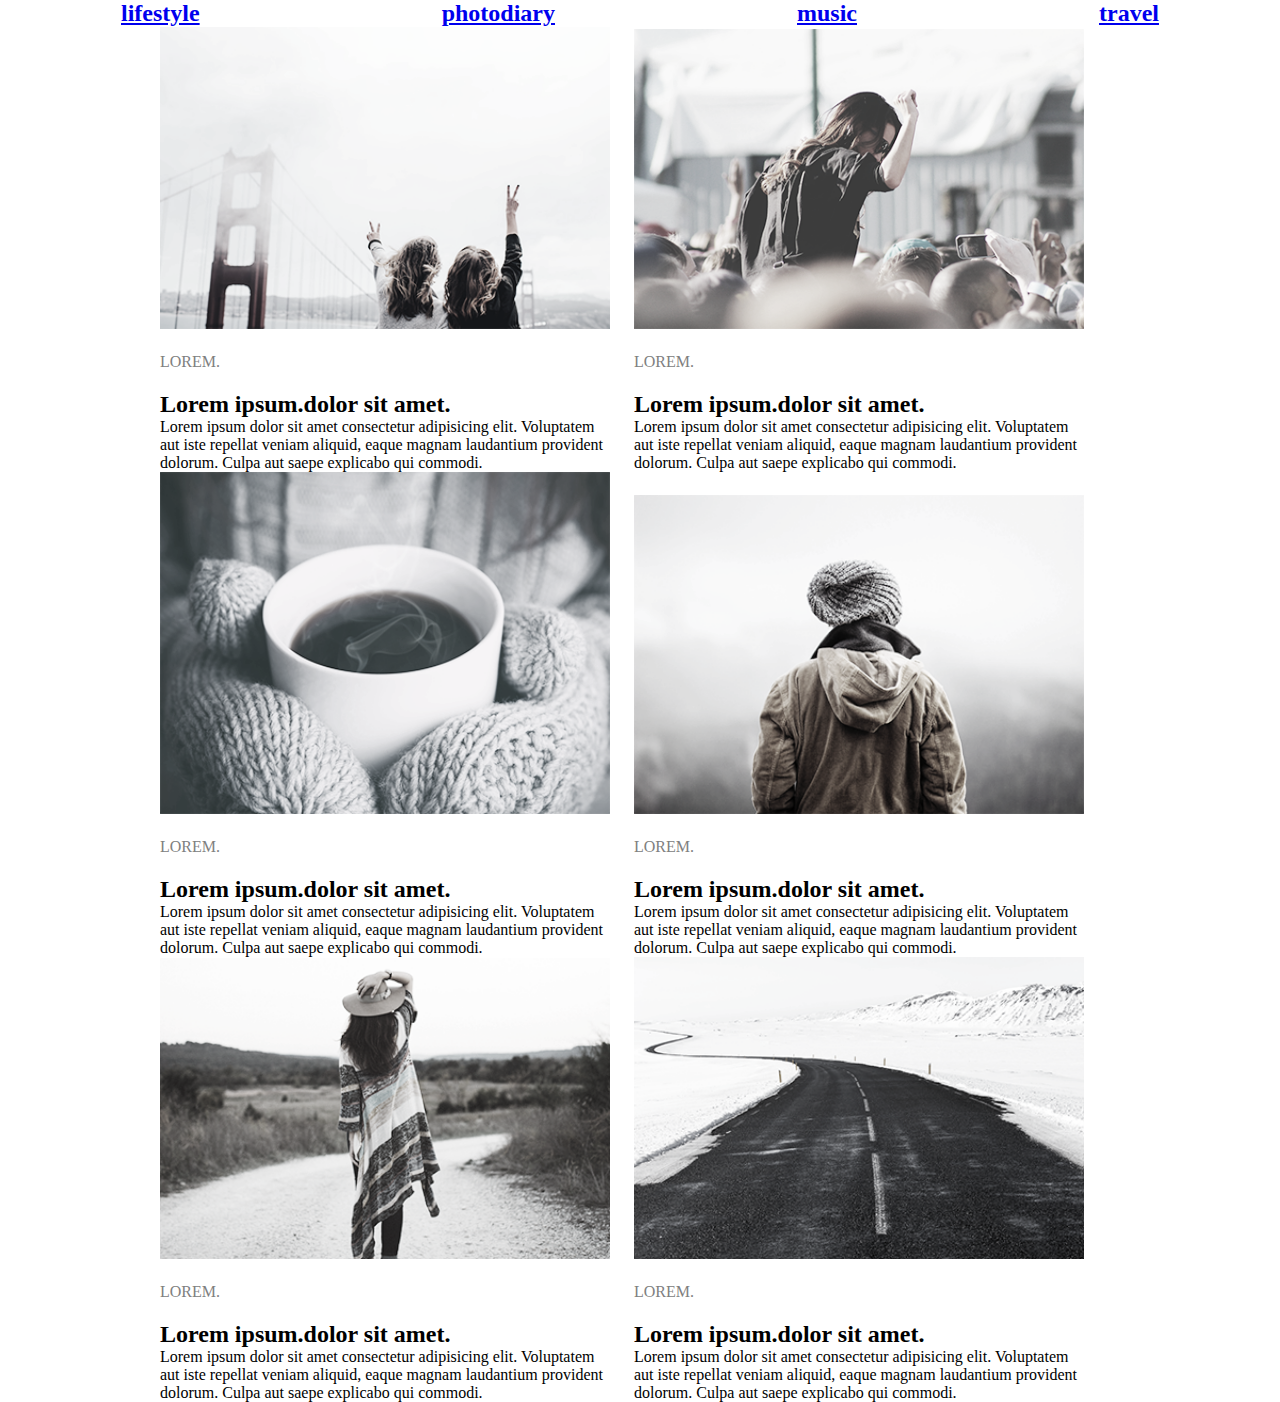
<file: Homework3/index.html>
<!DOCTYPE html>
<html lang="en">
<head>
    <meta charset="UTF-8">
    <meta name="viewport" content="width=device-width, initial-scale=1.0">
    <meta http-equiv="X-UA-Compatible" content="ie=edge">
    <title>Document</title>
    <link rel="stylesheet" href="./css/style.css">
</head>
<body>
  <section class="box2"></section>
    <ul class="navigator">
        <li><a href="#"><h2>lifestyle</h2></a></li>
        <li><a href="#"><h2>photodiary</h2></a></li>
        <li><a href="#"><h2>music</h2></a></li>
        <li><a href="#"><h2>travel</h2></a></li>
    </ul>
<!-- <div class="continer">
<div class="box"></div>
</div> 
 <ul> -->

    
    
   


<section class="rot">
<div class="room">
<div class="pic">

    <img src="./imege/image@1X (1).png" alt="lifestyle">

</div>
<p class="des">Lorem.</p>
<h2> Lorem ipsum.dolor sit amet.</h2>
<P>Lorem ipsum dolor sit amet consectetur adipisicing elit. Voluptatem aut iste repellat veniam aliquid, eaque magnam laudantium provident dolorum. Culpa aut saepe explicabo qui commodi.</P>
</div>
<div class="room">
 <div class="pic">
        
    <img src="./imege/image@1X.png" alt="lifestyle">
        
 </div>
<p class="des">Lorem.</p>
 <h2> Lorem ipsum.dolor sit amet.</h2>
  <P>Lorem ipsum dolor sit amet consectetur adipisicing elit. Voluptatem aut iste repellat veniam aliquid, eaque magnam laudantium provident dolorum. Culpa aut saepe explicabo qui commodi.</P>
</div>
<div class="room">
    <div class="pic">
           
       <img src="./imege/Filtro fotografico 5 copia 2@1X.png" alt="lifestyle">
           
    </div>
   <p class="des">Lorem.</p>
    <h2> Lorem ipsum.dolor sit amet.</h2>
     <P>Lorem ipsum dolor sit amet consectetur adipisicing elit. Voluptatem aut iste repellat veniam aliquid, eaque magnam laudantium provident dolorum. Culpa aut saepe explicabo qui commodi.</P>
   </div>
   <div class="room">
    <div class="pic">
           
       <img src="./imege/image@1X (2).png" alt="lifestyle">
           
    </div>
   <p class="des">Lorem.</p>
    <h2> Lorem ipsum.dolor sit amet.</h2>
     <P>Lorem ipsum dolor sit amet consectetur adipisicing elit. Voluptatem aut iste repellat veniam aliquid, eaque magnam laudantium provident dolorum. Culpa aut saepe explicabo qui commodi.</P>
   </div>
   <div class="room">
    <div class="pic">
           
       <img src="./imege/image@1X (3).png" alt="lifestyle">
           
    </div>
   <p class="des">Lorem.</p>
    <h2> Lorem ipsum.dolor sit amet.</h2>
     <P>Lorem ipsum dolor sit amet consectetur adipisicing elit. Voluptatem aut iste repellat veniam aliquid, eaque magnam laudantium provident dolorum. Culpa aut saepe explicabo qui commodi.</P>
   </div>
   <div class="room">
    <div class="pic">
           
       <img src="./imege/image@1X (4).png" alt="lifestyle">
           
    </div>
   <p class="des">Lorem.</p>
    <h2> Lorem ipsum.dolor sit amet.</h2>
     <P>Lorem ipsum dolor sit amet consectetur adipisicing elit. Voluptatem aut iste repellat veniam aliquid, eaque magnam laudantium provident dolorum. Culpa aut saepe explicabo qui commodi.</P>
   </div>
   
</section>
</body>
</html>
</file>
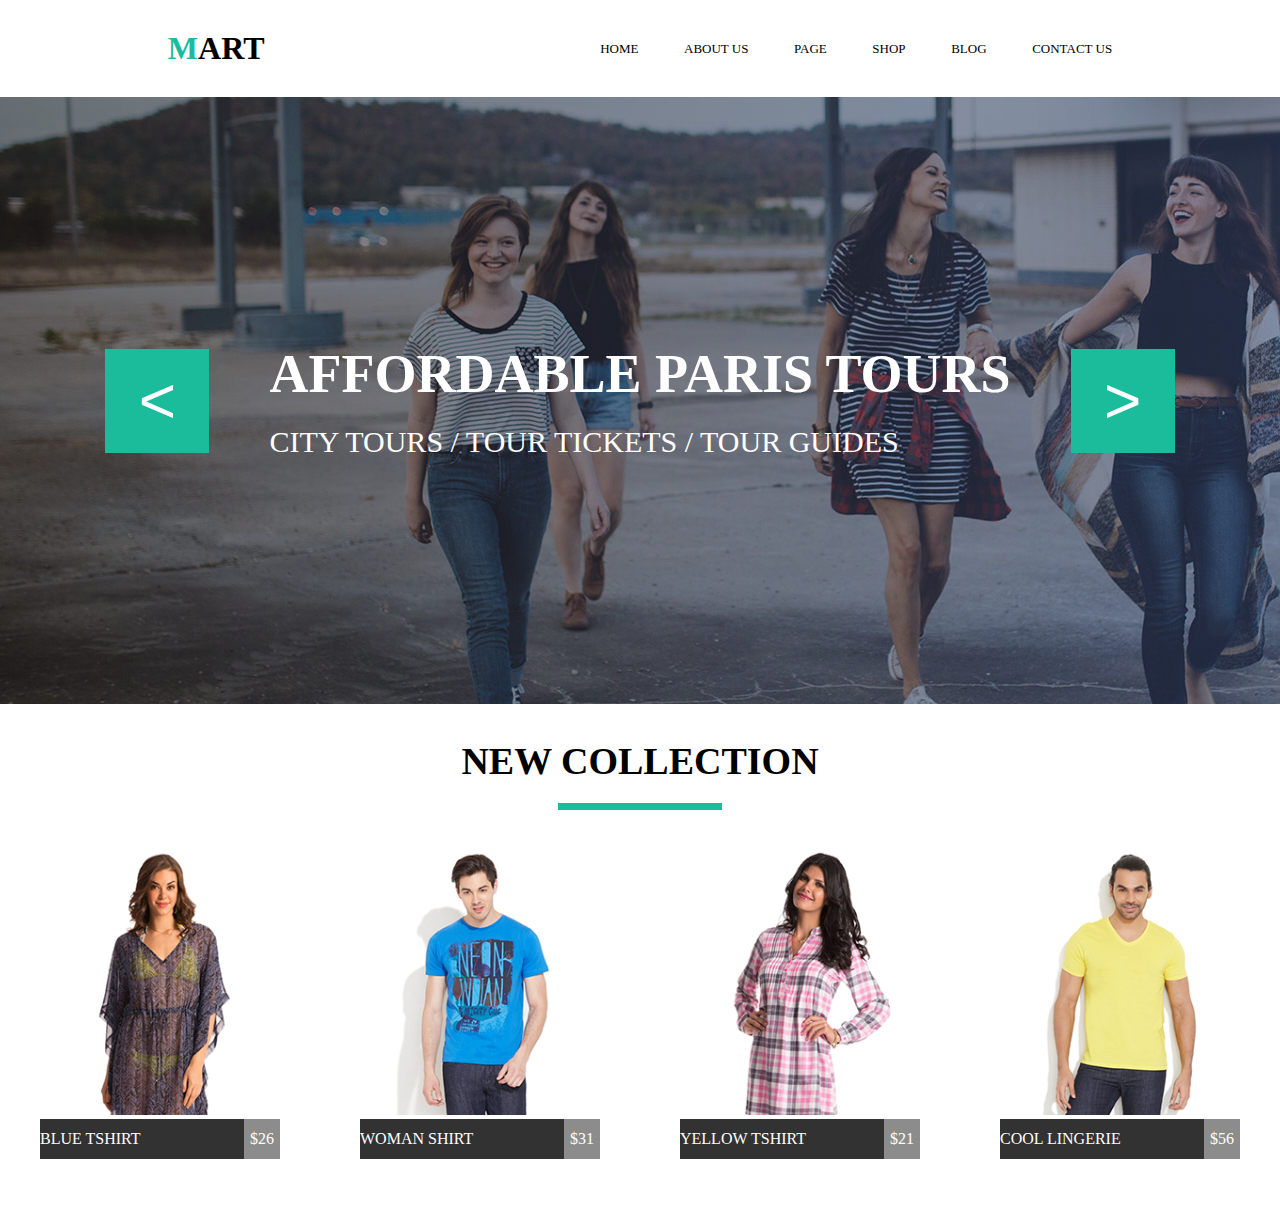
<file: Homework5/index.html>
<!DOCTYPE html>
<html lang="en">

<head>
    <meta charset="UTF-8">
    <meta name="viewport" content="width=device-width, initial-scale=1.0">
    <meta http-equiv="X-UA-Compatible" content="ie=edge">
    <title>Document</title>
    <link rel="stylesheet" href="./CSS/style.css">
</head>

<body>
    <div class="wrapper">
        <header>
            <nav>
                <h1 class="logo">mart</h1>
                <ul class="menu">
                    <li>home</li>
                    <li>about us</li>
                    <li>page</li>
                    <li>shop</li>
                    <li>blog</li>
                    <li>contact us</li>
                </ul>

            </nav>
        </header>
        <section class="tours">
            <button class="btn">
                <</button> <div class="text">
                    <h2 class="title">AFFORDABLE PARIS TOURS</h2>
                    <p>CITY TOURS / TOUR TICKETS / TOUR GUIDES</p>
    </div>
    <button class="btn">></button>
    </section>
    <section>
        <h2 class="collection">new collection</h2>
        <div class="people">
            <div>
                <div class="pic"><img src="./img/4.png" alt=""></div>
                <div class="cnopka"><a href="" class="name">Blue Tshirt</a><a href="" class="price">$26</a></div>
                <ul class="subMenu">
                    <li><img src="./img/01.png" alt="1"></li>
                    <li><img src="./img/02.png" alt="2"></li>
                    <li><img src="./img/03.png" alt="3"></li>
                    <li><img src="./img/04.png" alt="4"> add to cart</li>
                </ul>
            </div>
            <div>
                <div class="pic"><img src="./img/1.png" alt=""></div>
                <div class="cnopka"><a href="" class="name">WOMAN shirt</a><a href="" class="price">$31</a></div>
                <ul class="subMenu">
                    <li><img src="./img/01.png" alt="1"></li>
                    <li><img src="./img/02.png" alt="2"></li>
                    <li><img src="./img/03.png" alt="3"></li>
                    <li><img src="./img/04.png" alt="4"> add to cart</li>
                </ul>
            </div>
            <div>
                <div class="pic"><img src="./img/2.png" alt=""></div>
                <div class="cnopka"><a href="" class="name">YELLOW Tshirt</a><a href="" class="price">$21</a></div>
                <ul class="subMenu">
                    <li><img src="./img/01.png" alt="1"></li>
                    <li><img src="./img/02.png" alt="2"></li>
                    <li><img src="./img/03.png" alt="3"></li>
                    <li><img src="./img/04.png" alt="4"> add to cart</li>
                </ul>
            </div>
            <div>
                <div class="pic"><img src="./img/3.png" alt=""></div>
                <div class="cnopka"><a href="" class="name">Cool lingerie</a><a href="" class="price">$56</a></div>
                <ul class="subMenu">
                    <li><img src="./img/01.png" alt="1"></li>
                    <li><img src="./img/02.png" alt="2"></li>
                    <li><img src="./img/03.png" alt="3"></li>
                    <li><img src="./img/04.png" alt="4"> add to cart</li>
                </ul>
            </div>
        </div>
    </section>
    </div>
</body>

</html>
</file>
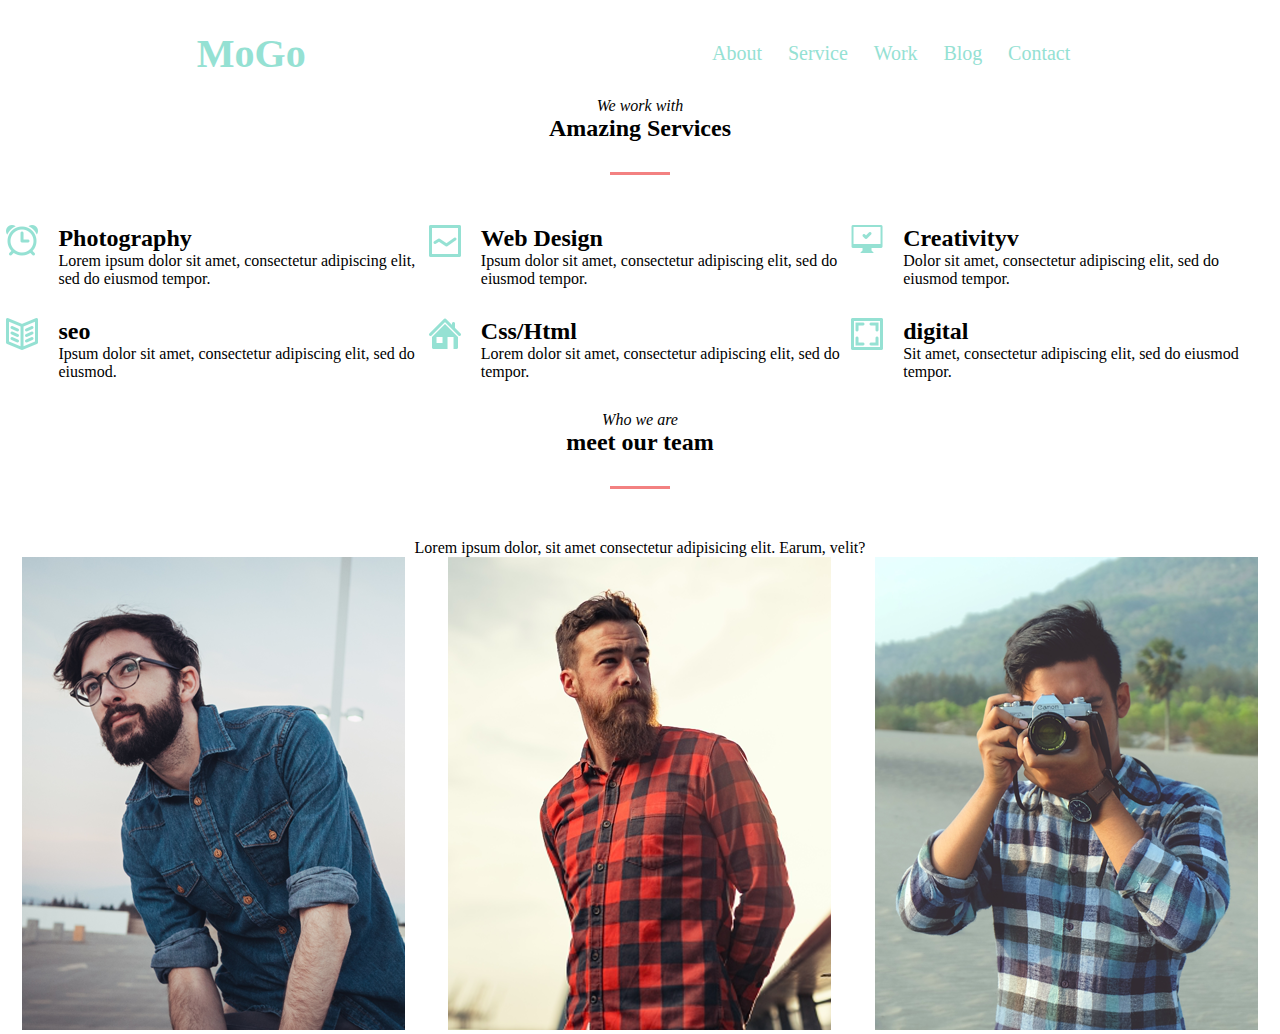
<file: Homework6/index.html>
<!DOCTYPE html>
<html lang="en">

<head>
    <meta charset="UTF-8">
    <meta name="viewport" content="width=device-width, initial-scale=1.0">
    <meta http-equiv="X-UA-Compatible" content="ie=edge">
    <title>Document</title>
    <link rel="stylesheet" href="css/style.css">
</head>

<body>
    <div class="wrapper">
        <header>
            <nav>
                <h1 class="logo">MoGo</h1>
                <ul class="menu">
                    <li>About</li>
                    <li>Service</li>
                    <li>Work</li>
                    <li>Blog</li>
                    <li>Contact</li>
                </ul>
            </nav>
        </header>
        <main>
            <section class="service">
                <p class="title">We work with</p>
                <h2 class="title2">Amazing Services</h2>
                <div class="container">
                    <div class="box">
                        <div class="pic"><img src="./img/ALARM@1X.png" alt=""></div>
                        <div class="text">
                            <h2>Photography</h2>
                            <p>Lorem ipsum dolor sit amet, consectetur adipiscing elit, sed do eiusmod tempor.</p>
                        </div>
                    </div>
                    <div class="box">
                        <div class="pic"><img src="./img/LINE GRAPH@1X.png" alt=""></div>
                        <div class="text">
                            <h2>Web Design</h2>
                            <p>Ipsum dolor sit amet, consectetur adipiscing elit, sed do eiusmod tempor.</p>
                        </div>
                    </div>
                    <div class="box">
                        <div class="pic"><img src="./img/COMPUTER _ OK@1X.png" alt=""></div>
                        <div class="text">
                            <h2>Creativityv</h2>
                            <p>Dolor sit amet, consectetur adipiscing elit, sed do eiusmod tempor.</p>
                        </div>
                    </div>
                    <div class="box">
                        <div class="pic"><img src="./img/BOOK 2@1X.png" alt=""></div>
                        <div class="text">
                            <h2>seo</h2>
                            <p>Ipsum dolor sit amet, consectetur adipiscing elit, sed do eiusmod.</p>
                        </div>
                    </div>
                    <div class="box">
                        <div class="pic"><img src="./img/HOME@1X.png" alt=""></div>
                        <div class="text">
                            <h2>Css/Html</h2>
                            <p>Lorem dolor sit amet, consectetur adipiscing elit, sed do tempor.</p>
                        </div>
                    </div>
                    <div class="box">
                        <div class="pic"><img src="./img/IMAGE@1X.png" alt=""></div>
                        <div class="text">
                            <h2>digital</h2>
                            <p>Sit amet, consectetur adipiscing elit, sed do eiusmod tempor.</p>
                        </div>
                    </div>
                </div>
            </section>
            <section class="team">
                <p class="title">Who we are</p>
                <h2 class="title2">meet our team</h2>
                <p class="description">Lorem ipsum dolor, sit amet consectetur adipisicing elit. Earum, velit?</p>
                <div class="galary">
                    <div class="item">
                        <img src="./img/Layer 16@1X.png" alt="">
                        <ul class="subMenu">
                            <li><img src="./img/facebook@1X.png" alt=""></li>
                            <li><img src="./img/twitter@1X.png" alt=""></li>
                            <li><img src="./img/pinterest@1X.png" alt=""></li>
                            <li><img src="./img/instagram@1X.png" alt=""></li>
                        </ul>
                    </div>
                    <div class="item">
                        <img src="./img/Layer 18@1X.png" alt="">
                        <ul class="subMenu">
                            <li><img src="./img/facebook@1X.png" alt=""></li>
                            <li><img src="./img/twitter@1X.png" alt=""></li>
                            <li><img src="./img/pinterest@1X.png" alt=""></li>
                            <li><img src="./img/instagram@1X.png" alt=""></li>
                        </ul>
                    </div>
                    <div class="item">
                        <img src="./img/Layer 19@1X.png" alt="">
                        <ul class="subMenu">
                            <li><img src="./img/facebook@1X.png" alt=""></li>
                            <li><img src="./img/twitter@1X.png" alt=""></li>
                            <li><img src="./img/pinterest@1X.png" alt=""></li>
                            <li><img src="./img/instagram@1X.png" alt=""></li>
                        </ul>
                    </div>
                </div>
            </section>
        </main>
    </div>

</body>

</html>
</file>
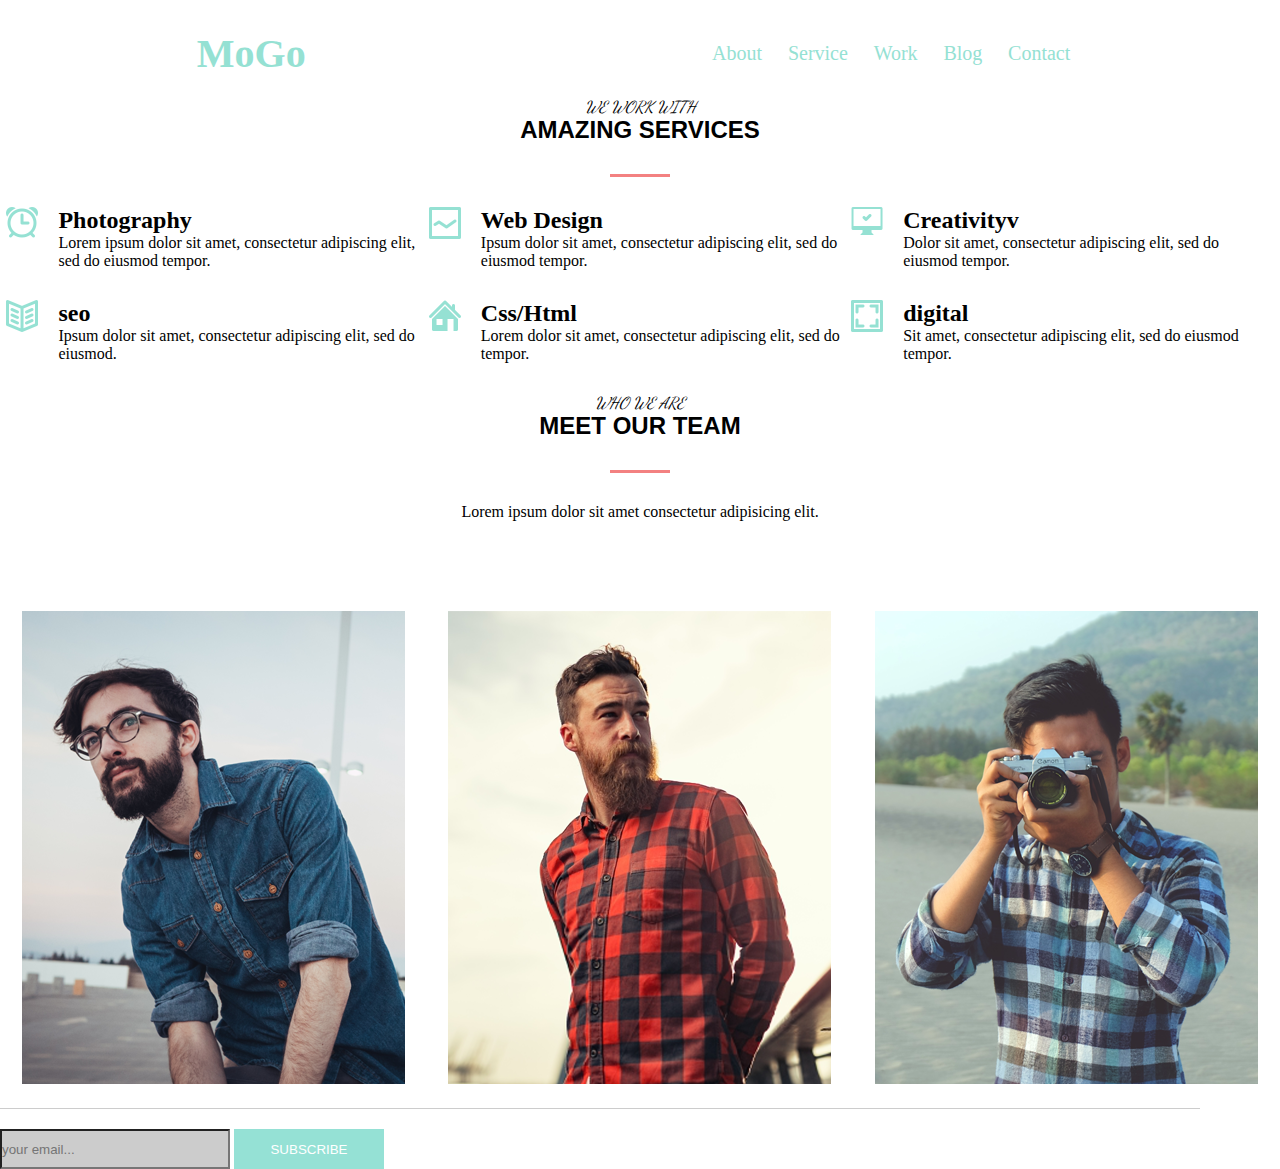
<file: hw6/index.html>
<!DOCTYPE html>
<html lang="en">

<head>
    <meta charset="UTF-8">
    <meta name="viewport" content="width=device-width, initial-scale=1.0">
    <meta http-equiv="X-UA-Compatible" content="ie=edge">
    <title>Document</title>
    <link rel="stylesheet" href="css/style.css">
    <link href="https://fonts.googleapis.com/css?family=Dancing+Script&display=swap" rel="stylesheet">
</head>

<body>
    <div class="wrapper">
        <header>
            <nav>
                <h1 class="logo">MoGo</h1>
                <ul class="menu">
                    <li>About</li>
                    <li>Service</li>
                    <li>Work</li>
                    <li>Blog</li>
                    <li>Contact</li>
                </ul>
            </nav>
        </header>
        <main>
            <section class="service">
                <p class="title">We work with</p>
                <h2 class="title2">Amazing Services</h2>
                <div class="container">
                    <div class="box">
                        <div class="pic"><img src="./img/ALARM@1X.png" alt=""></div>
                        <div class="text">
                            <h2>Photography</h2>
                            <p>Lorem ipsum dolor sit amet, consectetur adipiscing elit, sed do eiusmod tempor.</p>
                        </div>
                    </div>
                    <div class="box">
                        <div class="pic"><img src="./img/LINE GRAPH@1X.png" alt=""></div>
                        <div class="text">
                            <h2>Web Design</h2>
                            <p>Ipsum dolor sit amet, consectetur adipiscing elit, sed do eiusmod tempor.</p>
                        </div>
                    </div>
                    <div class="box">
                        <div class="pic"><img src="./img/COMPUTER _ OK@1X.png" alt=""></div>
                        <div class="text">
                            <h2>Creativityv</h2>
                            <p>Dolor sit amet, consectetur adipiscing elit, sed do eiusmod tempor.</p>
                        </div>
                    </div>
                    <div class="box">
                        <div class="pic"><img src="./img/BOOK 2@1X.png" alt=""></div>
                        <div class="text">
                            <h2>seo</h2>
                            <p>Ipsum dolor sit amet, consectetur adipiscing elit, sed do eiusmod.</p>
                        </div>
                    </div>
                    <div class="box">
                        <div class="pic"><img src="./img/HOME@1X.png" alt=""></div>
                        <div class="text">
                            <h2>Css/Html</h2>
                            <p>Lorem dolor sit amet, consectetur adipiscing elit, sed do tempor.</p>
                        </div>
                    </div>
                    <div class="box">
                        <div class="pic"><img src="./img/IMAGE@1X.png" alt=""></div>
                        <div class="text">
                            <h2>digital</h2>
                            <p>Sit amet, consectetur adipiscing elit, sed do eiusmod tempor.</p>
                        </div>
                    </div>
                </div>
            </section>
            <section class="team">
                <p class="title">Who we are</p>
                <h2 class="title2">meet our team</h2>
                <p class="description">Lorem ipsum dolor sit amet consectetur adipisicing elit.</p>
                <div class="galary">
                    <div class="item">
                        <img src="./img/Layer 16@1X.png" alt="">
                        <ul class="subMenu">
                            <li><img src="./img/facebook@1X.png" alt=""></li>
                            <li><img src="./img/twitter@1X.png" alt=""></li>
                            <li><img src="./img/pinterest@1X.png" alt=""></li>
                            <li><img src="./img/instagram@1X.png" alt=""></li>
                        </ul>
                    </div>
                    <div class="item">
                        <img src="./img/Layer 18@1X.png" alt="">
                        <ul class="subMenu">
                            <li><img src="./img/facebook@1X.png" alt=""></li>
                            <li><img src="./img/twitter@1X.png" alt=""></li>
                            <li><img src="./img/pinterest@1X.png" alt=""></li>
                            <li><img src="./img/instagram@1X.png" alt=""></li>
                        </ul>
                    </div>
                    <div class="item">
                        <img src="./img/Layer 19@1X.png" alt="">
                        <ul class="subMenu">
                            <li><img src="./img/facebook@1X.png" alt=""></li>
                            <li><img src="./img/twitter@1X.png" alt=""></li>
                            <li><img src="./img/pinterest@1X.png" alt=""></li>
                            <li><img src="./img/instagram@1X.png" alt=""></li>
                        </ul>
                    </div>
                </div>
            </section>
        </main>
        <footer class="footer">
            <input type="text" class="input" placeholder="your email...">
            <button class="button">subscribe

            </button>
        </footer>
    </div>

</body>

</html>
</file>
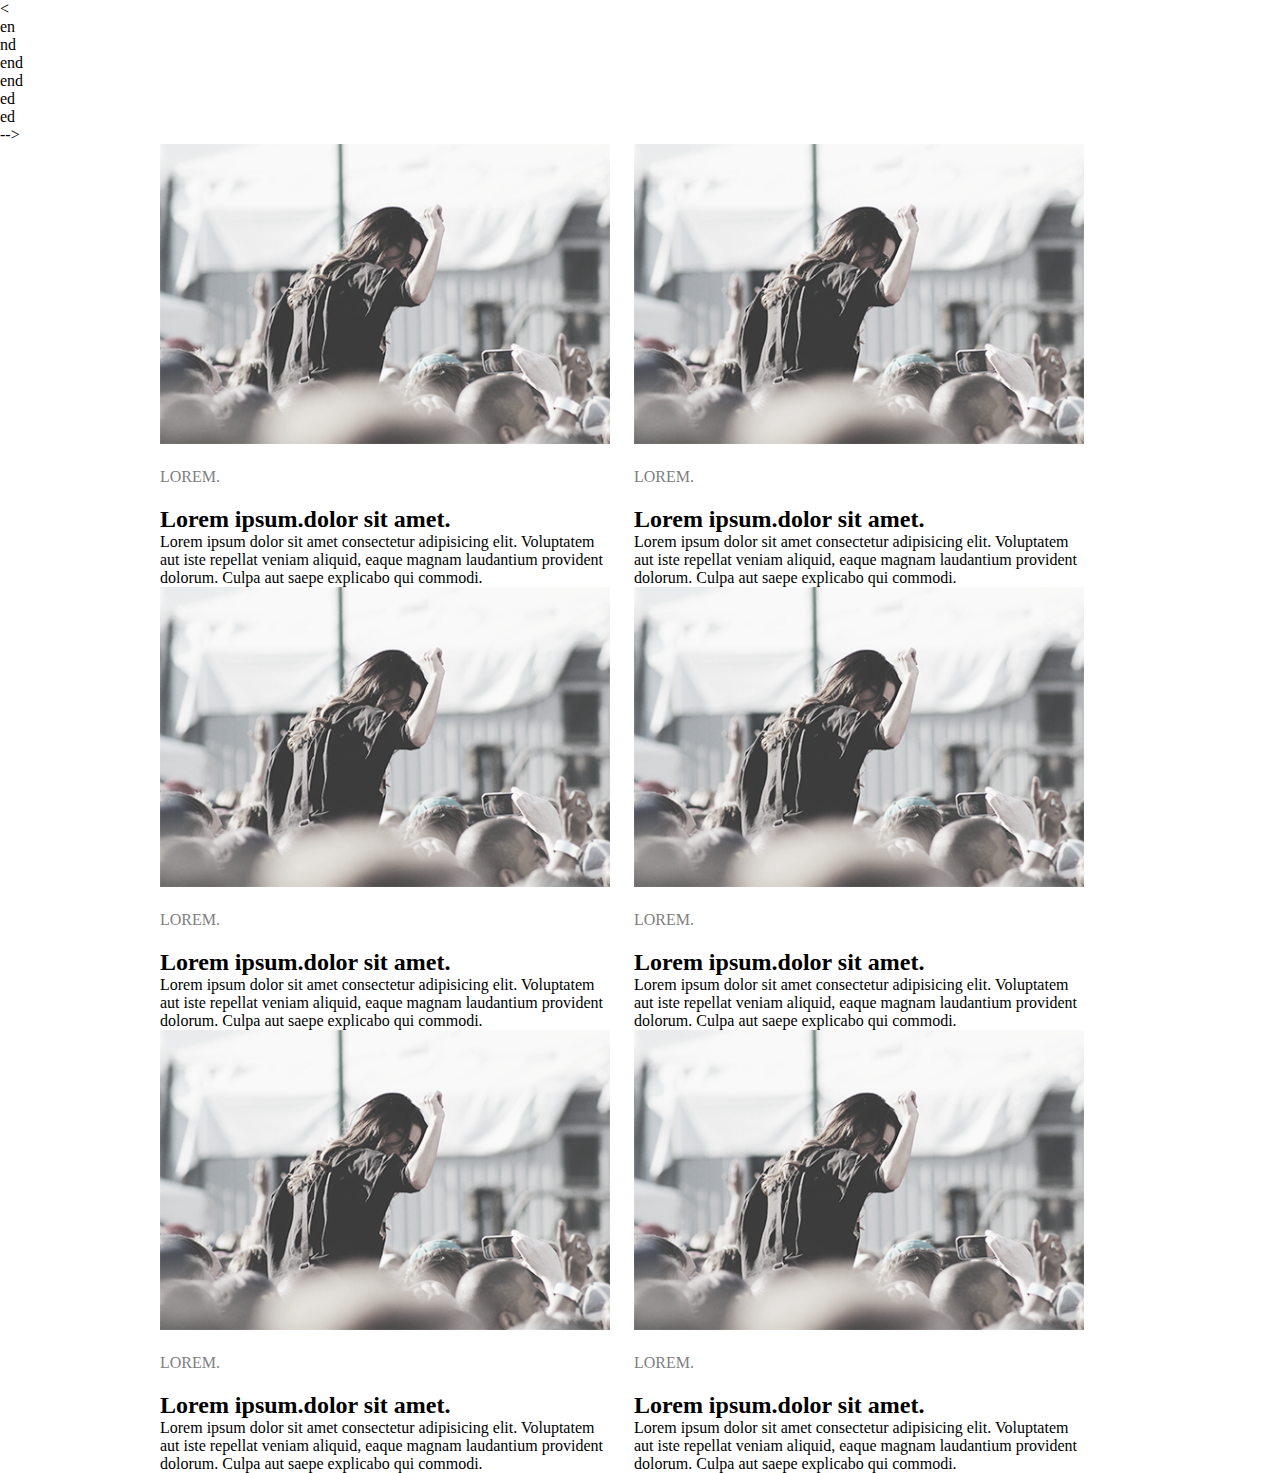
<file: Homework3/index2.html>
<!DOCTYPE html>
<html lang="en">
<head>
    <meta charset="UTF-8">
    <meta name="viewport" content="width=device-width, initial-scale=1.0">
    <meta http-equiv="X-UA-Compatible" content="ie=edge">
    <title>Document</title>
    <link rel="stylesheet" href="./css/style.css">
</head>
<body>
 <

    <li>en</li>
    <li>nd</li>
    <li>end</li>
    <li>end</li>
    <li>ed</li>
    <li>ed</li>
</ul> -->

<section class="rot">
<div class="room">
<div class="pic">

    <img src="./imege/image@1X.png" alt="lifestyle">

</div>
<p class="des">Lorem.</p>
<h2> Lorem ipsum.dolor sit amet.</h2>
<P>Lorem ipsum dolor sit amet consectetur adipisicing elit. Voluptatem aut iste repellat veniam aliquid, eaque magnam laudantium provident dolorum. Culpa aut saepe explicabo qui commodi.</P>
</div>
<div class="room">
 <div class="pic">
        
    <img src="./imege/image@1X.png" alt="lifestyle">
        
 </div>
<p class="des">Lorem.</p>
 <h2> Lorem ipsum.dolor sit amet.</h2>
  <P>Lorem ipsum dolor sit amet consectetur adipisicing elit. Voluptatem aut iste repellat veniam aliquid, eaque magnam laudantium provident dolorum. Culpa aut saepe explicabo qui commodi.</P>
</div>
<div class="room">
    <div class="pic">
           
       <img src="./imege/image@1X.png" alt="lifestyle">
           
    </div>
   <p class="des">Lorem.</p>
    <h2> Lorem ipsum.dolor sit amet.</h2>
     <P>Lorem ipsum dolor sit amet consectetur adipisicing elit. Voluptatem aut iste repellat veniam aliquid, eaque magnam laudantium provident dolorum. Culpa aut saepe explicabo qui commodi.</P>
   </div>
   <div class="room">
    <div class="pic">
           
       <img src="./imege/image@1X.png" alt="lifestyle">
           
    </div>
   <p class="des">Lorem.</p>
    <h2> Lorem ipsum.dolor sit amet.</h2>
     <P>Lorem ipsum dolor sit amet consectetur adipisicing elit. Voluptatem aut iste repellat veniam aliquid, eaque magnam laudantium provident dolorum. Culpa aut saepe explicabo qui commodi.</P>
   </div>
   <div class="room">
    <div class="pic">
           
       <img src="./imege/image@1X.png" alt="lifestyle">
           
    </div>
   <p class="des">Lorem.</p>
    <h2> Lorem ipsum.dolor sit amet.</h2>
     <P>Lorem ipsum dolor sit amet consectetur adipisicing elit. Voluptatem aut iste repellat veniam aliquid, eaque magnam laudantium provident dolorum. Culpa aut saepe explicabo qui commodi.</P>
   </div>
   <div class="room">
    <div class="pic">
           
       <img src="./imege/image@1X.png" alt="lifestyle">
           
    </div>
   <p class="des">Lorem.</p>
    <h2> Lorem ipsum.dolor sit amet.</h2>
     <P>Lorem ipsum dolor sit amet consectetur adipisicing elit. Voluptatem aut iste repellat veniam aliquid, eaque magnam laudantium provident dolorum. Culpa aut saepe explicabo qui commodi.</P>
   </div>
   
</section>
</body>
</html>
</file>
<file: Homework3/css/style.css>
*{
    margin: 0px;
    padding: 0px;
    box-sizing: border-box;
}
.navigator{
    display: flex;
    list-style: none;
    justify-content: space-around;
    
}
.room{
    width: 450px;
    margin: auto;
    margin-right: 20px;
    display: inline-block;
}
.des{
    text-transform: uppercase;
    color: gray;
    margin-bottom: 20px;
}
.pic{
    margin: auto;
    margin-bottom: 20px
}
img{
    width: 100%
}
.big{
    margin-bottom: 20px;
}
.rot{
    width: 960px;
    margin: auto;
}
</file>
<file: Homework5/CSS/style.css>
* {
  margin: 0;
  padding: 0;
  box-sizing: border-box;
}

.wrapper {
  /* width: 1200px; */
  margin: auto;
  padding: 30px 0 30px 0;
}

header {
  margin-bottom: 30px;
}
nav {
  display: flex;
  justify-content: space-around;
  text-transform: uppercase;
  align-items: center;
}

.menu {
  display: flex;
  list-style: none;
  width: 40%;
  justify-content: space-between;
  font-size: 13px;
}

.logo::first-letter {
  color: #1abc9c;
}
.menu > li:hover {
  color: #1abc9c;
  cursor: pointer;
}
.tours {
  background-image: linear-gradient(to right, #0d0d0e81, #1d39697c),
    url(../img/slide4.jpg);
  height: 607px;
  color: #fff;
  display: flex;
  justify-content: center;
  align-items: center;
  margin-bottom: 35px;
}

.btn {
  width: 104px;
  height: 104px;
  background-color: #1abc9c;
  border: none;
  font-size: 64px;
  color: #fff;
}

.text {
  margin: 60px;
}

.text > p {
  font-size: 30px;
  font-weight: 100;
}

.title {
  font-size: 54px;
  margin-bottom: 20px;
}
.collection::after {
  content: "";
  display: block;
  width: 164px;
  height: 7px;
  background-color: #1abc9c;
  margin: auto;
  margin-top: 20px;
}
.collection {
  text-align: center;
  font-size: 38px;
  text-transform: uppercase;
}
.people {
  display: flex;
  justify-content: center;
  align-items: center;
}
.people > div {
  margin: 40px;
  width: 23%;
  position: relative;
}
.cnopka {
  display: flex;
}
.name {
  width: 85%;
  background-color: #323232;
  color: #fff;
  text-decoration: none;
  line-height: 40px;
  align-items: center;
  text-transform: uppercase;
}
.price {
  width: 15%;
  background-color: #8c8c8c;
  color: #fff;
  text-decoration: none;
  line-height: 40px;
  text-align: center;
}
.subMenu {
  display: none;
  width: 300px;
  height: 330px;
  background-color: #73737371;
  position: absolute;
  top: 0;
  justify-content: center;
  align-items: center;
  flex-wrap: wrap;
}
.subMenu > li {
  display: flex;
  justify-content: center;
  align-items: center;
  border: solid 1px #fff;
  height: 70px;
  width: 70px;
  margin: 0 10px 10px 0;
  position: absolute;
  top: 100px;
}
.people > div:hover > .subMenu {
  display: flex;
}
.subMenu > li:first-child {
  left: 30px;
}
.subMenu > li:nth-child(3) {
  right: 20px;
}

.subMenu > li:last-child {
  width: 240px;
  height: 70px;
  top: 200px;
  text-transform: uppercase;
  color: #fff;
}

.pic > img {
  width: 100%;
}
</file>
<file: Homework6/css/style.css>
* {
  margin: 0;
  padding: 0;
  box-sizing: border-box;
}
header {
  padding-top: 30px;
  margin-bottom: 20px;
  color: #95e1d3;
}
nav {
  display: flex;
  justify-content: space-around;
}
.menu {
  display: flex;
  list-style: none;
  width: 30%;
  justify-content: space-around;
  font-size: 20px;
  align-items: center;
}
h1 {
  font-size: 40px;
}
.menu > li:hover {
  color: #f38181;
  border-bottom: 5px solid #f38181;
}
.title {
  text-align: center;
  font-style: italic;
}
.title2 {
  text-align: center;
  margin-bottom: 50px;
}
.title2::after {
  content: "";
  height: 3px;
  width: 60px;
  background-color: #f38181;
  display: block;
  margin: 30px auto;
}
.container {
  display: flex;
  flex-wrap: wrap;
  justify-content: center;
}
.box {
  width: 33%;
  display: flex;
  margin-bottom: 30px;
}
.pic {
  margin-right: 20px;
}
.description {
  text-align: center;
}
.galary {
  display: flex;
  justify-content: space-around;
}
.item > img {
  width: 100%;
}

.item {
  position: relative;
}
.subMenu {
  list-style: none;
  background-image: linear-gradient(to bottom, #f39d8dbb, #f4d787bb);
  display: flex;
  justify-content: center;
  align-items: center;
  width: 383px;
  height: 473px;
  position: absolute;
  top: 0;
  opacity: 0;
}
.item:hover > .subMenu {
  opacity: 1;
  transition: all ease 2s;
  box-shadow: 5px 15px #95e1d3;
}
.subMenu > li {
  width: 56px;
  height: 56px;
  background-color: #fce38a;
  display: flex;
  justify-content: center;
  align-items: center;
  outline: #f38181 solid 1px;
}
.subMenu > li:hover {
  background-color: #95e1d3;
}
</file>
<file: hw6/css/style.css>
* {
  margin: 0;
  padding: 0;
  box-sizing: border-box;
}
header {
  padding-top: 30px;
  margin-bottom: 20px;
  color: #95e1d3;
}
nav {
  display: flex;
  justify-content: space-around;
}
.menu {
  display: flex;
  list-style: none;
  width: 30%;
  justify-content: space-around;
  font-size: 20px;
  align-items: center;
}
h1 {
  font-size: 40px;
}
.menu > li:hover {
  color: #f38181;
  border-bottom: 5px solid #f38181;
}
.title {
  text-align: center;
  font-style: italic;
 font-family: 'Dancing Script', cursive;
 text-transform: uppercase;
  
}
.title2 {
  text-align: center;
  font-family: 'Merriweather Sans', sans-serif;
  text-transform: uppercase;
}
.title2::after {
  content: "";
  height: 3px;
  width: 60px;
  background-color: #f38181;
  display: block;
  margin: 30px auto;
}
.container {
  display: flex;
  flex-wrap: wrap;
  justify-content: center;
}
.box {
  width: 33%;
  display: flex;
  margin-bottom: 30px;
}
.pic {
  margin-right: 20px;
}
.description {
  text-align: center; 
}
.galary {
  display: flex;
  justify-content: space-around;
  padding-top: 90px;
}
.item > img {
  width: 100%;
}

.item {
  position: relative;
}
.subMenu {
  list-style: none;
  background-image: linear-gradient(to bottom, #f39d8dbb, #f4d787bb);
  display: flex;
  justify-content: center;
  align-items: center;
  width: 383px;
  height: 473px;
  position: absolute;
  top: 0;
  opacity: 0;
}
.item:hover > .subMenu {
  opacity: 1;
  transition: all ease 2s;
  box-shadow: 5px 15px #95e1d3;
}
.subMenu > li {
  width: 56px;
  height: 56px;
  background-color: #fce38a;
  display: flex;
  justify-content: center;
  align-items: center;
  outline: #f38181 solid 1px;
}
.subMenu > li:hover {
  background-color: #95e1d3;
}
main::after{
    content: "";
    display:block ;
    width: 1200px;
    height: 1px;
    background-color: #ccc;
    margin-top: 20px;
    margin-bottom: 20px;
}
.input{
    background-color: #ccc;
    width: 230px;
    height: 40px;
    justify-content:right ;
    
}
.button{
    background-color: #95e1d5;
    width: 10px;
    height: 50px;
    text-transform: uppercase;
    border:none;
    width: 150px;
    height: 40px;
    color: white;
}
.bottun{
    justify-content:right ;
  }
</file>
